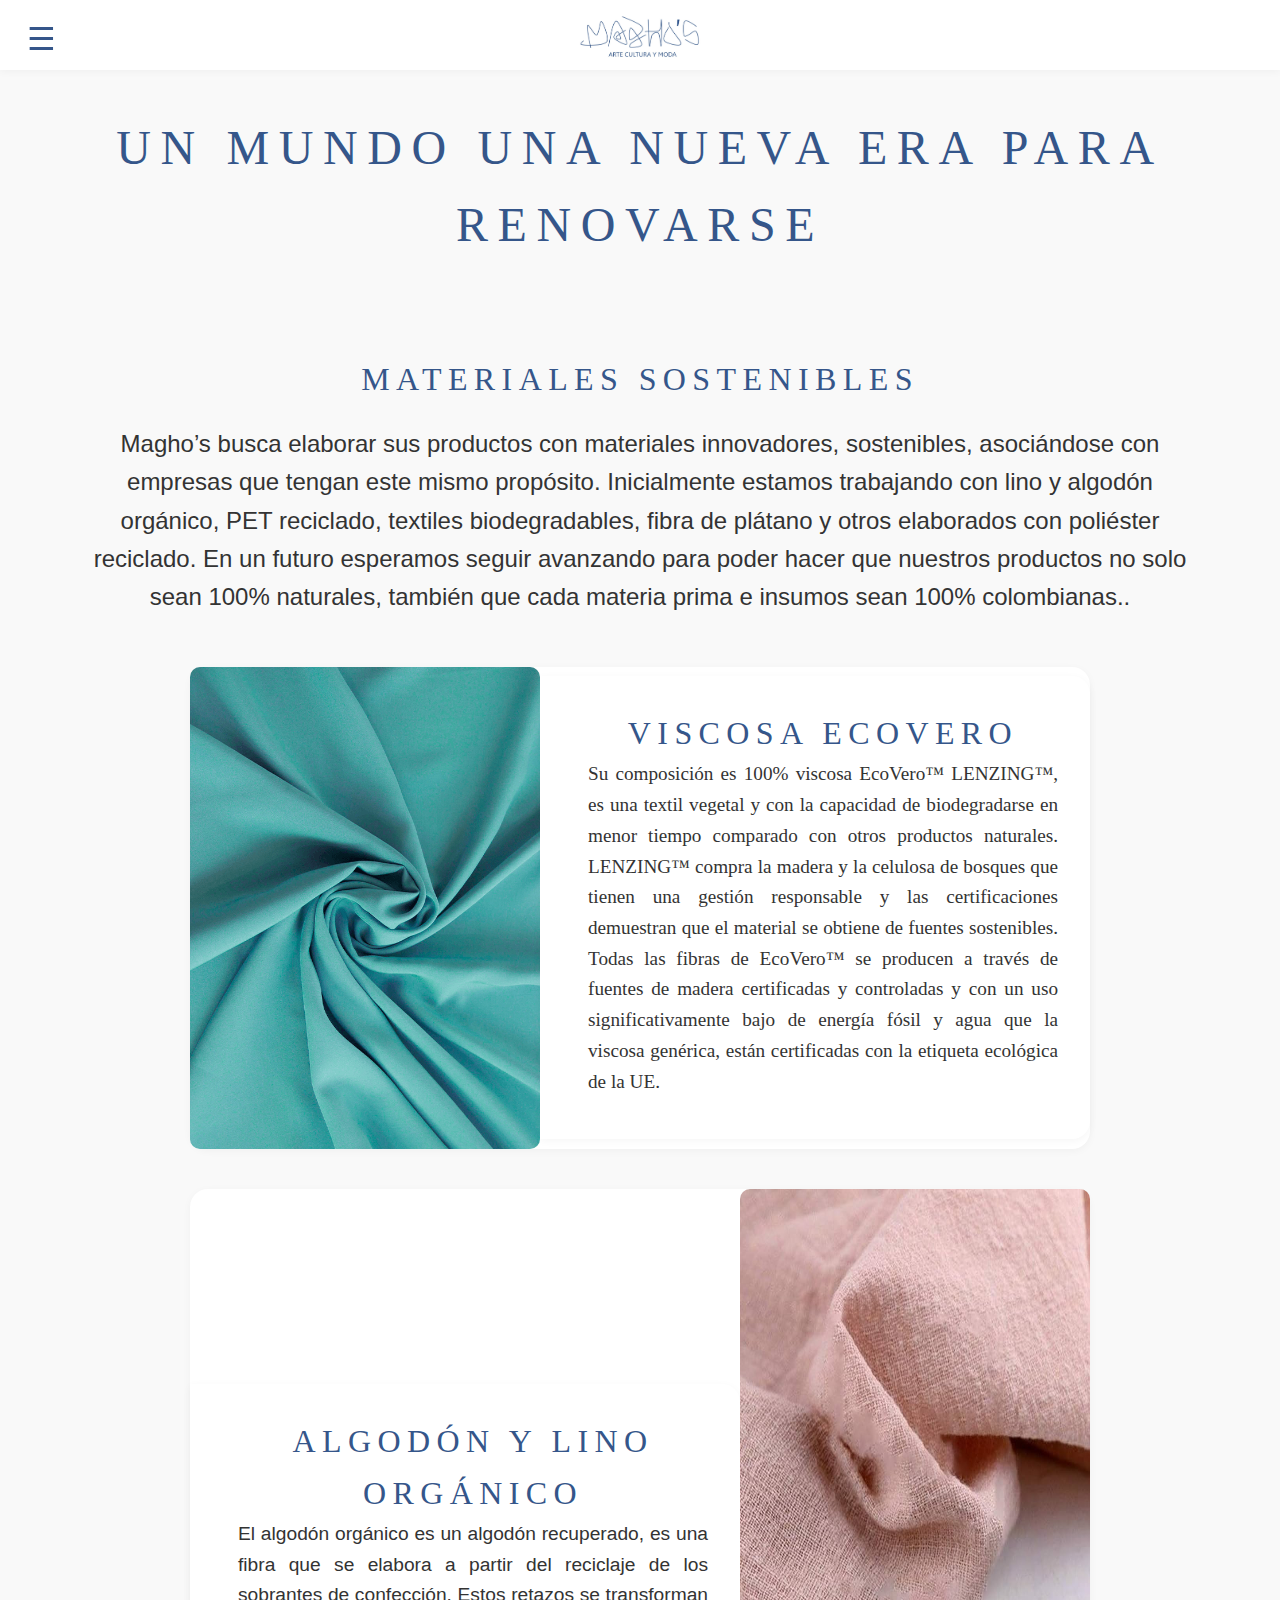
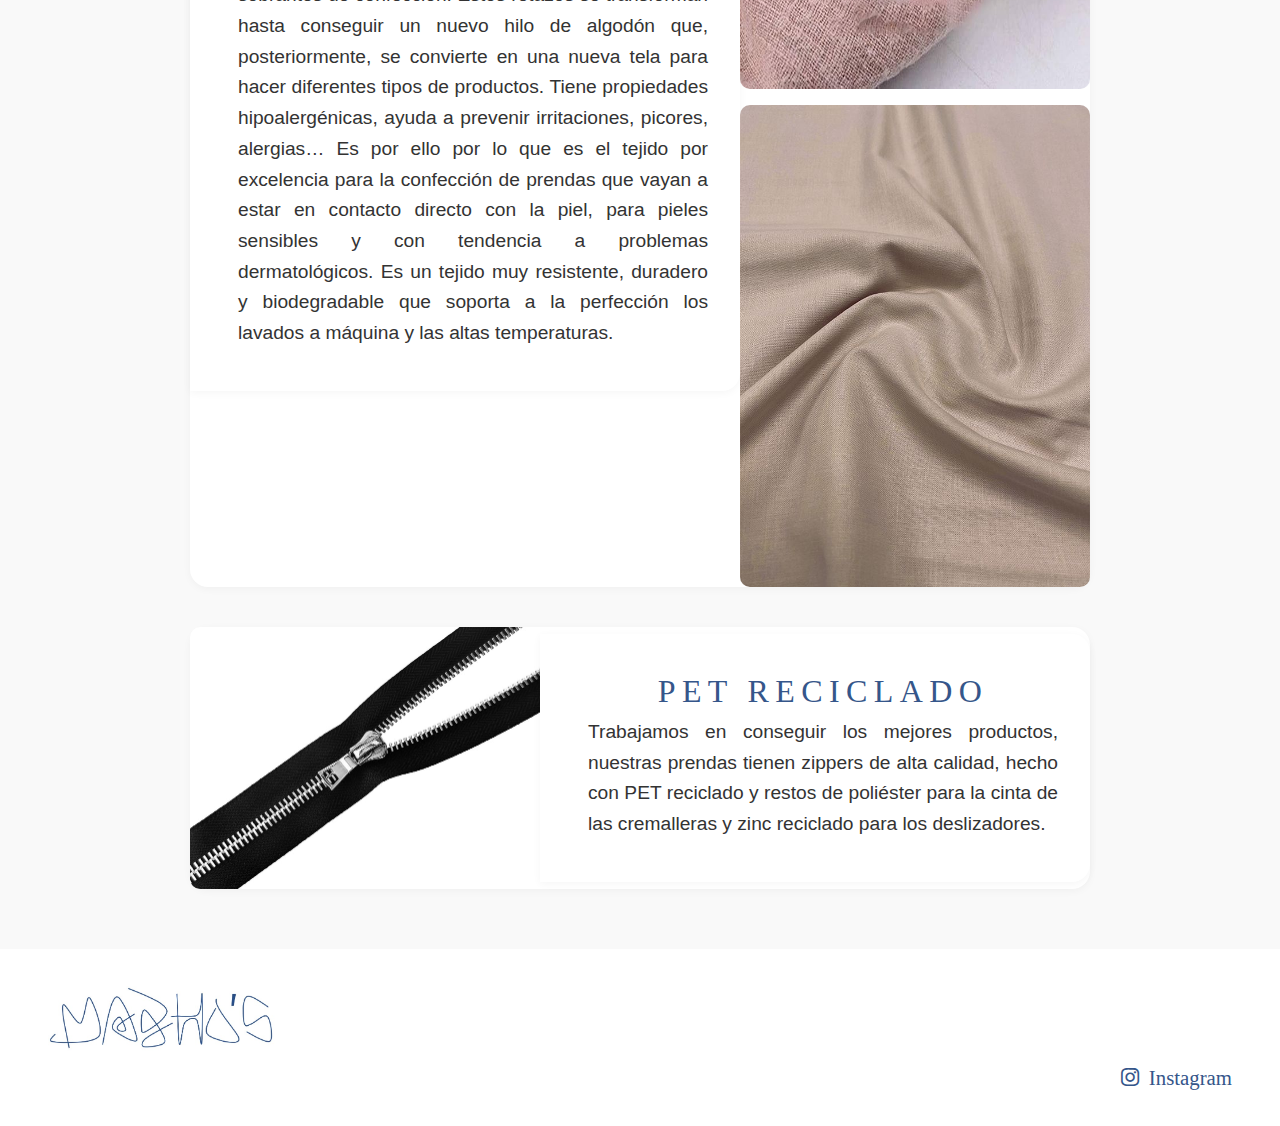
<file: Materiales.html>
<!DOCTYPE html>
<html>

<head>
    <meta charset='utf-8'>
    <meta http-equiv='X-UA-Compatible' content='IE=edge'>
    <title>Page Title</title>
    <meta name='viewport' content='width=device-width, initial-scale=1'>
    <link rel='stylesheet' type='text/css' media='screen' href='style.css'>
    <link rel="stylesheet" href="https://cdnjs.cloudflare.com/ajax/libs/font-awesome/6.5.0/css/all.min.css">

</head>
<style>
    body {
        font-family: Arial, sans-serif;
        margin: 0;
        padding: 0;
        line-height: 1.6;
        background-color: #f9f9f9;
        color: #333;
    }

    .container {
        width: 90%;
        max-width: 1200px;
        margin: 0 auto;
        padding: 20px;
    }

    .intro {
        text-align: center;
        margin-bottom: 50px;
        margin-top: 20px;
    }

    .intro p {
        font-size: 1.5em;
        margin: 0;
    }

    .material-img {
        width: 350px;
        max-width: 100%;
        height: auto;
        object-fit: cover;
        border-radius: 10px 0 0 10px;
        box-shadow: 0 2px 8px rgba(0, 0, 0, 0.08);
        display: block;
    }

    .material {
        display: flex;
        align-items: center;
        margin-bottom: 40px;
    }

    .material img {
        width: 100%;
        max-width: 350px;
        border-radius: 10px 10px 10px 10px;
    }

    .material-content {
        flex: 1;
        padding: 32px 32px 32px 48px;
        background: #fff;
        border-radius: 0 18px 18px 0;
        box-shadow: 0 2px 8px rgba(0, 0, 0, 0.04);
    }

    .material-content h2 {
        margin-top: 0;
        font-size: 2.0em;
        color: #35568a;
    }

    .material-content p {
        font-size: 1.2em;
        margin-bottom: 10px;
        margin-left: 0;
        text-align: justify;
        text-justify: inter-word;
    }

    @media (max-width: 768px) {
        .material {
            flex-direction: column;
        }

        .material img {
            border-radius: 10px 10px 0 0;
        }
    }

    h2 {
        font-size: 3.0em;
        color: #35568a;
        text-align: center;
        justify-content: center;
        margin-top: 10vh;
        text-align: center;
        letter-spacing: 0.2em;
        color: #35568a;
    }

    h3 {
        font-size: 2.0em;
        color: #35568a;
        text-align: center;
        margin-top: 10vh;
    }

    .antic-didone-regular {
        font-family: "Antic Didone", serif;
        font-weight: 400;
        font-style: normal;
    }
</style>

<body>
    <header class="logoMateriales"
        style="position: fixed; top: 0; left: 0; width: 100%; background: #fff; z-index: 1000; height: 70px; display: flex; align-items: center; justify-content: center; box-shadow: 0 2px 8px rgba(0,0,0,0.04);">
        <div class="logo2" style="height: 50px;">
            <img src="img/Logo completo maghos.jpg" alt="Logo" style="height: 50px;">
        </div>

        <div id="drawer" class="drawer">
            <img src="img/Logo elvira pequeño.jpg" alt="Logo Drawer"
                style="display:block; margin:0 auto 24px auto; max-width:250px;">
            <a href="javascript:void(0)" class="close-drawer" id="closeDrawerBtn">&times;</a>
            <a href="index.html">
                <i class="fa-solid fa-house" style="margin-right:10px;"></i>Página principal
            </a>
            <a href="Materiales.html">
                <i class="fa-solid fa-leaf" style="margin-right:10px;"></i>Impacto
            </a>
        </div>
        <!-- Botón hamburguesa -->
        <span class="open-drawer-btn" id="openDrawerBtn">&#9776;</span>

    </header>
    <div class="container">
        <h2 class="antic-didone-regular" style="text-align: center;   letter-spacing: 0.2em; color: #35568a;">UN MUNDO
            UNA NUEVA
            ERA PARA RENOVARSE</h2>
        <div class="intro">
            <p class="antic-didone-regular"></p>
        </div>

        <h3 class="antic-didone-regular" style="text-align: center;   letter-spacing: 0.2em; color: #35568a;">
            MATERIALES SOSTENIBLES</h3>
        <div class="intro">
            <p>Magho’s busca elaborar sus productos con materiales innovadores, sostenibles,
                asociándose con empresas que tengan este mismo propósito. Inicialmente estamos
                trabajando con lino y algodón orgánico, PET reciclado, textiles biodegradables, fibra de
                plátano y otros elaborados con poliéster reciclado. En un futuro esperamos seguir
                avanzando para poder hacer que nuestros productos no solo sean 100% naturales,
                también que cada materia prima e insumos sean 100% colombianas..</p>
        </div>

        <div class="material">
            <img src="img/Viscosa-EcoVero-Aqua.png" alt="Imagen de material 1">
            <div class="material-content">
                <h2 class="antic-didone-regular">VISCOSA ECOVERO </h2>
                <div>
                    <p class="antic-didone-regular">Su composición es 100% viscosa EcoVero™
                        LENZING™, es una textil vegetal y con la capacidad
                        de biodegradarse en menor tiempo comparado
                        con otros productos naturales.
                        LENZING™ compra la madera y la celulosa de
                        bosques que tienen una gestión responsable y las
                        certificaciones demuestran que el material se
                        obtiene de fuentes sostenibles. Todas las fibras de
                        EcoVero™ se producen a través de fuentes de
                        madera certificadas y controladas y con un uso
                        significativamente bajo de energía fósil y agua que
                        la viscosa genérica, están certificadas con la
                        etiqueta ecológica de la UE.</p>

                </div>
            </div>
        </div>

        <div class="material">

            <div class="material-content">
                <h2 class="antic-didone-regular">ALGODÓN Y LINO ORGÁNICO</h2>
                <p>El algodón orgánico es un algodón recuperado, es
                    una fibra que se elabora a partir del reciclaje de
                    los sobrantes de confección. Estos retazos se
                    transforman hasta conseguir un nuevo hilo de
                    algodón que, posteriormente, se convierte en
                    una nueva tela para hacer diferentes tipos de
                    productos. Tiene propiedades hipoalergénicas,
                    ayuda a prevenir irritaciones, picores, alergias…
                    Es por ello por lo que es el tejido por excelencia
                    para la confección de prendas que vayan a estar
                    en contacto directo con la piel, para pieles
                    sensibles y con tendencia a problemas
                    dermatológicos. Es un tejido muy resistente,
                    duradero y biodegradable que soporta a la
                    perfección los lavados a máquina y las altas
                    temperaturas.
                </p>
            </div>
            <div style="display: flex; flex-direction: column; gap: 16px;">
                <img src="img/Algodon.jpg" alt="Imagen de material 2" style="height: 500px;">
                <img src="img/Algodon2.jpg" alt="Imagen de material 2">
            </div>
        </div>

        <div class="material">
            <img src="img/zipper.jpg" alt="Imagen de material 3">
            <div class="material-content">
                <h2 class="antic-didone-regular">PET RECICLADO</h2>
                <p>Trabajamos en conseguir los mejores productos,
                    nuestras prendas tienen zippers de alta calidad,
                    hecho con PET reciclado y restos de poliéster para la
                    cinta de las cremalleras y zinc reciclado para los
                    deslizadores.</p>
            </div>
        </div>
    </div>
    </div>
    <footer style="display: flex; flex-direction: column; align-items: flex-end; padding: 32px 48px;">
        <div style="display: flex; flex-direction: row; align-items: flex-end; width: 100%;">
            <div class="footer-logo" style="margin-right: 32px;">
            <img src="img/Logo elvira pequeño.jpg" alt="Logo" style="width: 230px; height: auto; margin-bottom: 30px;">
            </div>
            <div class="social-icons" style="display: flex; flex-direction: column; gap: 18px; align-items: flex-end; flex: 1;">
            
            <a href="https://www.instagram.com/maghos.col?igsh=MXFlMHo5bjRtZ2pzaw==" class="antic-didone-regular" style="font-size: 1.3em; color: #35568a; text-decoration: none; display: flex; align-items: center; gap: 10px;">
                <i class="fab fa-instagram"></i> Instagram
            </a>
            </div>
        </div>
        </div>
    </footer>

    <!-- Modal para mostrar la imagen expandida -->
    <div id="image-modal" class="modal">
        <img class="modal-content" id="modal-image">
    </div>






</body>

<script src='main.js'></script>

</html>
</file>
<file: style.css>
* {
    margin: 0;
    padding: 0;
    box-sizing: border-box;
}

body {
    font-family: Arial, sans-serif;
    margin: 0;
    padding: 0;
}

header {
    position: fixed;
    top: 0;
    left: 0;
    width: 100%;
    z-index: 1000;
    background-color: white;
    display: flex;
    justify-content: center;
    align-items: center;
    height: 100vh;
    transition: all 0.3s ease-in-out;
}

.section-one {
    margin-top: 100vh;
    
    /* Empuja la sección hacia abajo */
}
header.scrolled {
    height: 70px;
    /* Altura del header al hacer scroll */
    padding: 0 20px;
    /* Reduce el padding al hacer scroll */
}

.image {
    height: auto;
    display: block;
    transition: transform 0.3s ease;
}

.logo img {
    display: flex;
    justify-content: center;
    height: 250px;
    /* Tamaño inicial del logo */
    transition: all 0.8s ease-in-out;
    /* Suaviza el cambio de tamaño */
}

header.scrolled .logo img {
    height: 50px;
    /* Tamaño reducido del logo al hacer scroll */
}

.xd {
    color: white;
}

section {
    background-color: white;
    /* Fondo blanco para todas las secciones */
    margin-top: 20px;
    /* Espaciado entre secciones */
    padding: 20px;
    /* Espaciado interno */
}

.logo {
    font-size: 2rem;
    font-weight: bold;
    color: black;
    text-align: center;
    transition: all 0.3s ease-in-out;
}

.navbar {
    display: none;
    justify-content: space-between;
    align-items: center;
    gap: 20px;
}

header.scrolled .navbar {
    display: flex;
}

header.scrolled .logo {
    font-size: 1.5rem;
}

section {
    height: 1500px;
    background: linear-gradient(white, #f4f4f4);
    padding-top: 100vh;
}

nav a {
    text-decoration: none;
    color: black;
    font-size: 1rem;
    font-weight: 500;
    display: flex;

}

.hero {
    text-align: center;
    padding: 50px;
    background-color: #ffffff;
}

.hero h1 {
    font-size: 2.5rem;
    margin-bottom: 20px;
}

.hero-items {
    display: grid;
    grid-template-columns: repeat(4, 1fr);
    gap: 20px;
    padding: 20px;
}

.hero-item {
    position: relative;
    overflow: hidden;
    transition: transform 0.3s ease;
    border-radius: 8px;
}

.antic-didone-regular {
    font-family: "Antic Didone", serif;
    font-weight: 400;
    font-style: normal;
}


.item {
    display: flex;
    justify-content: center;
    align-items: center;
    flex-direction: column;
}

.hero-item img {
    width: 100%;
    height: auto;
    display: block;
    transition: transform 0.3s ease;
}

.hero-item:hover img {
    transform: scale(1.2);
}

.hero-item:hover {
    transform: scale(1.05);
}

.hero-item h3 {
    position: absolute;
    bottom: 10px;
    left: 10px;
    color: white;
    background-color: rgba(0, 0, 0, 0.5);
    padding: 5px 10px;
    border-radius: 4px;
}

.two-columns {
    display: flex;
    justify-content: center;   /* Centra horizontalmente las imágenes */
    align-items: center;       /* Centra verticalmente si hay altura */
    gap: 32px;                 /* Espacio entre imágenes */
    margin: 0 auto;
    width: 100%;
}

.two-columns .image {
    flex: 1;
}

.two-columns .image img {
    width: 100%;
    border-radius: 8px;
}

.two-columns .description {
    flex: 1;
    font-size: 1.5rem;
    line-height: 2;
    text-decoration: none;
    color: black;
    transition: color 0.3s ease;
}

section {
    margin-top: 20px;
    background-color: white;
    /* Reduce el margen superior entre secciones */
}

.hero+section h2 {
    margin-top: 10px;
    /* Ajusta específicamente el margen superior del h2 */
}

footer {
    background-color: #ffffff;
    /* Color de fondo del footer */
    padding: 20px;
    /* Espaciado interno */
    text-align: center;
    /* Centra el contenido del footer */
}

.footer-logo {
    display: flex;
    justify-content:
        left;
    align-items: center;
    margin-bottom: 10px;
    /* Espaciado inferior */
}

.footer-logo img {
    max-width: 100%;
    /* Asegura que el logo no exceda el ancho del contenedor */
    height: auto;
    /* Mantiene la proporción del logo */
    max-height: 80px;
    /* Ajusta la altura máxima del logo */
}

.social-icons {
    display: flex;
    justify-content: right;
    gap: 15px;
    /* Espaciado entre los enlaces */
}

.social-icons a {
    text-decoration: none;
    color: black;
    font-size: 1rem;
    transition: color 0.3s ease;
}

.social-icons a:hover {
    color: #555;
    /* Cambia el color al pasar el mouse */
}

h2 {
    text-align: center;
    margin-top: 40px;
}

/* Drawer styles */
.drawer {
    height: 100%;
    width: 0;
    position: fixed;
    z-index: 2000;
    top: 0;
    left: 0;
    background-color: #35568a;
    overflow-x: hidden;
    transition: 0.3s;
    padding-top: 60px;
}

.drawer a {
    padding: 12px 32px;
    text-decoration: none;
    font-size: 1.2em;
    color: #fff;
    display: block;
    transition: 0.2s;
    font-family: 'Antic Didone', serif;
}

.drawer a:hover {
    background: #22345a;
}

.close-drawer {
    position: absolute;
    top: 1px;
    right: 1px;
    font-size: 36px;
    color: #fff;
    text-decoration: none;
}

.open-drawer-btn {
    font-size: 32px;
    cursor: pointer;
    position: fixed;
    top: 10px;
    left: 15px;
    z-index: 2100;
    color: #35568a;
    border-radius: 50%;
    padding: 4px 12px;
    /*box-shadow: 0 2px 8px rgba(0,0,0,0.08);*/
    user-select: none;
}

.modal {
    display: none;
    /* Oculto por defecto */
    position: fixed;
    z-index: 1000;
    left: 0;
    top: 0;
    width: 100%;
    height: 100%;
    overflow: hidden;
    /* Oculta el scroll */
    background-color: rgba(0, 0, 0, 0.8);
    /* Fondo oscuro semitransparente */
    transition: opacity 0.3s ease;
    /* Transición para el fondo */
    opacity: 0;
    /* Inicialmente transparente */
}

.modal.show {
    display: block;
    /* Muestra el modal */
    opacity: 1;
    /* Hace visible el modal */
}

.modal-content {
    margin: auto;
    display: block;
    max-width: 90%;
    /* Aumenta el tamaño máximo de la imagen */
    max-height: 90%;
    /* Aumenta el tamaño máximo de la imagen */
    border-radius: 8px;
    position: absolute;
    top: 50%;
    /* Centra verticalmente */
    left: 50%;
    /* Centra horizontalmente */
    transform: translate(-50%, -50%) scale(2);
    /* Escala inicial para el efecto */
    box-shadow: 0 4px 8px rgba(0, 0, 0, 0.2);
    /* Agrega sombra */
    transition: transform 0.3s ease;
    /* Transición para el efecto de zoom */
}

.modal.show .modal-content {
    transform: translate(-50%, -50%) scale(1);
    /* Escala al tamaño completo */
}

.close {
    position: absolute;
    top: 20px;
    right: 35px;
    color: white;
    font-size: 40px;
    font-weight: bold;
    cursor: pointer;
}

.close:hover,
.close:focus {
    color: #bbb;
    text-decoration: none;
    cursor: pointer;
}

.logoMaterial {
    height: 70px !important;
}

.logo2 img {
    height: 50px !important;
}

 .material-img {
        width: 350px;
        max-width: 100%;
        height: auto;
        object-fit: cover;
        border-radius: 10px 0 0 10px;
        box-shadow: 0 2px 8px rgba(0, 0, 0, 0.08);
        display: block;
    }

    .material {
        display: flex;
        align-items: center;
        justify-content: center;
        margin: 40px auto;
        max-width: 900px;
        width: 100%;
        background: #fff; /* Elimina cualquier fondo morado */
        box-shadow: 0 2px 8px rgba(0,0,0,0.04);
        border-radius: 18px;
    }

    /* Ajusta el contenido para que no tenga padding excesivo */
    .material-content {
        flex: 1;
        padding: 32px;
        background: #fff;
        border-radius: 0 18px 18px 0;
        box-shadow: none;
        min-width: 0;
        max-width: 600px;
    }

    /* Ajusta la imagen */
    .material img {
        width: 100%;
        max-width: 350px;
        border-radius: 18px 0 0 18px;
        display: block;
        margin: 0;
    }

    /* Responsive para móviles */
    @media (max-width: 768px) {
        .material {
            flex-direction: column;
            max-width: 98vw;
            border-radius: 18px;
        }
        .material img {
            border-radius: 18px 18px 0 0;
            max-width: 98vw;
        }
        .material-content {
            border-radius: 0 0 18px 18px;
            padding: 16px;
            max-width: 98vw;
        }
    }

/* Responsive para celulares */
@media (max-width: 600px) {
    header {
        height: 60px;
        min-height: 60px;
        max-height: 60px;
        position: fixed;
        top: 0;
        left: 0;
        width: 100vw;
        padding: 0;
        justify-content: flex-start;
    }
    .logo {
        width: 100vw;
        display: flex;
        justify-content: center;
        align-items: center;
    }
    .logo img {
        height: 40px;
        width: auto;
        margin: 0 auto;
        display: block;
    }
    .main-image {
        margin-top: 60px;
        width: 100vw;
        overflow: hidden;
    }
    .main-image img {
        width: 100vw !important;
        min-width: 100vw !important;
        height: 180px !important;
        object-fit: cover;
        object-position: center;
        display: block;
    }
    .section-one {
        margin-top: 0;
        padding-top: 10px;
    }
    .section-one .two-columns {
        flex-direction: column;
        gap: 16px;
        width: 100vw;
        align-items: center;
    }
    .section-one .item img {
        width: 90vw !important;
        height: auto !important;
        max-width: 100%;
        margin: 0 auto;
        display: block;
    }
    .material {
        flex-direction: column;
        margin-left: 0;
        width: 100vw;
        padding: 0 0 24px 0 !important;
        align-items: center;
    }
    .material img {
        margin: 0 auto 16px auto !important;
        max-width: 90vw !important;
        width: 90vw !important;
        display: block;
    }
    .material-content {
        padding: 16px !important;
        max-width: 100vw;
        border-radius: 0 0 18px 18px;
        box-sizing: border-box;
    }
    .full-width-image {
        margin-left: 0 !important;
        margin-right: 0 !important;
        left: 0 !important;
        right: 0 !important;
        width: 100vw !important;
        overflow: hidden;
    }
    .full-width-image img {
        width: 100vw !important;
        min-width: 100vw !important;
        height: 180px !important;
        object-fit: cover;
        object-position: center;
        display: block;
    }
    .hero {
        padding: 10px 0 0 0;
    }
    .hero h1 {
        font-size: 1.3em;
        margin-bottom: 10px;
    }
    .hero-items {
        grid-template-columns: 1fr;
        gap: 18px;
        padding: 10px 0;
        width: 100vw;
    }
    .hero-item {
        max-width: 96vw;
        margin: 0 auto;
        background: #f7f7f7;
        border-radius: 10px;
        box-shadow: 0 2px 8px rgba(0,0,0,0.04);
        padding-bottom: 8px;
    }
    .hero-item img {
        width: 100%;
        height: 180px;
        max-height: 180px;
        object-fit: cover;
        border-radius: 10px 10px 0 0;
    }
    .item-info {
        padding: 8px 8px 0 8px;
        text-align: center;
    }
    .item-title {
        font-size: 1em;
        font-weight: bold;
        margin-bottom: 2px;
    }
    .item-price {
        font-size: 0.95em;
        color: #35568a;
    }
    footer {
        padding: 16px 8px !important;
        flex-direction: column !important;
        align-items: center !important;
    }
    .footer-logo {
        margin-right: 0 !important;
        margin-bottom: 10px;
        justify-content: center;
    }
    .footer-logo img {
        width: 120px !important;
        max-height: 50px !important;
    }
    .social-icons {
        align-items: center !important;
        gap: 10px !important;
    }
    /* Ajuste para el drawer/botón hamburguesa */
    .open-drawer-btn {
        top: 12px;
        left: 10px;
        font-size: 28px;
        padding: 2px 8px;
    }
    .drawer {
        width: 0;
        min-width: 0;
        max-width: 80vw;
    }
    html, body {
        width: 100% !important;
        overflow-x: hidden !important;
    }
    .main-image,
    .material,
    .full-width-image,
    .hero-items {
        width: 100% !important;
        margin-left: 0 !important;
        margin-right: 0 !important;
        left: 0 !important;
        right: 0 !important;
    }
    .main-image img,
    .full-width-image img,
    .material img {
        width: 100% !important;
        min-width: 0 !important;
        max-width: 100% !important;
    }
    /* Sobrescribe estilos en línea problemáticos */
    .material[style],
    .full-width-image[style] {
        width: 100% !important;
        margin-left: 0 !important;
        margin-right: 0 !important;
        padding-left: 0 !important;
        padding-right: 0 !important;
    }
    .full-width-image img[style] {
        width: 100% !important;
        height: 180px !important;
        object-fit: cover !important;
        object-position: center !important;
    }
}
</file>
